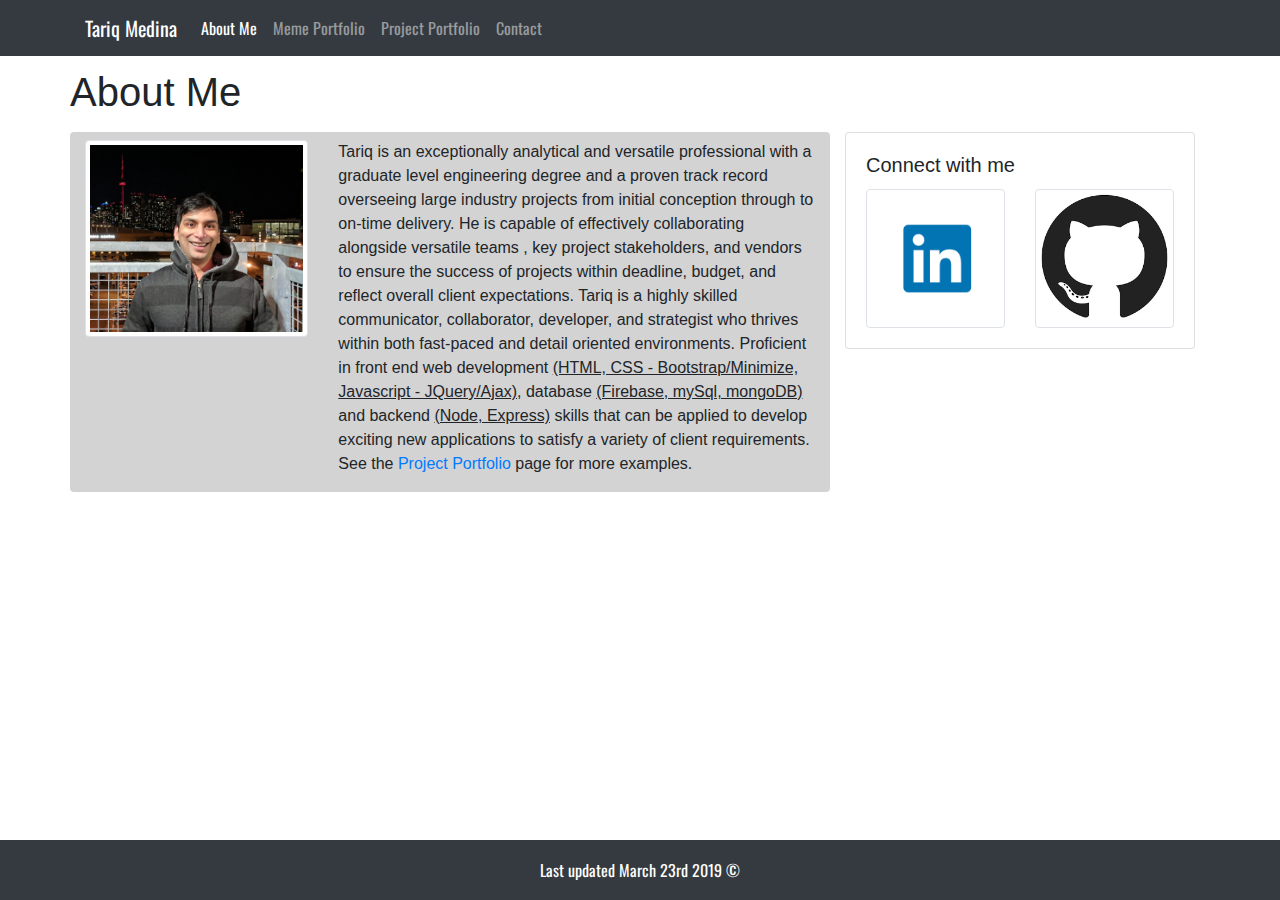
<file: index.html>
<!DOCTYPE html>
<html lang="en-us">

<head>

  <meta charset="UTF-8">
  <meta name="viewport" content="width=device-width, initial-scale=1">
  <title>Tariq's Cool Portfolio</title>

  <!-- We need to bring in the bootstrap CSS -->
  <link rel="icon" sizes="16x16" href="Images/favicon.png">
  <link rel="stylesheet" href="https://maxcdn.bootstrapcdn.com/bootstrap/4.0.0/css/bootstrap.min.css">
  <link href="https://fonts.googleapis.com/css?family=Oswald" rel="stylesheet">
  <link href="css/style.css" rel="stylesheet">
  <script src="https://code.jquery.com/jquery-3.3.1.slim.min.js" integrity="sha384-q8i/X+965DzO0rT7abK41JStQIAqVgRVzpbzo5smXKp4YfRvH+8abtTE1Pi6jizo"
    crossorigin="anonymous"></script>
  <script src="https://cdnjs.cloudflare.com/ajax/libs/popper.js/1.14.3/umd/popper.min.js" integrity="sha384-ZMP7rVo3mIykV+2+9J3UJ46jBk0WLaUAdn689aCwoqbBJiSnjAK/l8WvCWPIPm49"
    crossorigin="anonymous"></script>
  <script src="https://stackpath.bootstrapcdn.com/bootstrap/4.1.3/js/bootstrap.min.js" integrity="sha384-ChfqqxuZUCnJSK3+MXmPNIyE6ZbWh2IMqE241rYiqJxyMiZ6OW/JmZQ5stwEULTy"
    crossorigin="anonymous"></script>
</head>

<body>

  <header>
    <!-- Fixed navbar -->

    <nav class="navbar navbar-expand-md navbar-dark fixed-top bg-dark Oswald">
      <div class="container">
        <a class="navbar-brand" href="index.html">Tariq Medina</a>
        <button class="navbar-toggler" type="button" data-toggle="collapse" data-target="#navbarCollapse" aria-controls="navbarCollapse"
          aria-expanded="false" aria-label="Toggle navigation">
          <span class="navbar-toggler-icon"></span>
        </button>
        <div class="collapse navbar-collapse" id="navbarCollapse">
          <ul class="navbar-nav mr-auto">
            <li class="nav-item active">
              <a class="nav-link" href="index.html">About Me <span class="sr-only">(current)</span></a>
            </li>
            <li class="nav-item">
              <a class="nav-link" href="portfolio.html">Meme Portfolio</a>
            </li>
            <li class="nav-item">
              <a class="nav-link" href="portfolio2.html">Project Portfolio</a>
            </li>
            <li class="nav-item">
              <a class="nav-link" href="contact.html">Contact</a>
            </li>
          </ul>
        </div>
      </div>
    </nav>
  </header>

  <!-- Begin page content -->
  <main role="main" class="container">
    <div class="row">
      <div class="page-header">
        <h1 class="py-2">About Me</h1>
      </div>
    </div>
    <div class="row">
      <div class="col-md-8">

        <div class="row rounded grey pt-2">
          <div class="col-md-4 text-center">
            <img src="Images/tariq2.jpg" alt="Placeholder" class="img-thumbnail rounded">
          </div>
          <div class="col-md-8">
            <p>
              Tariq is an exceptionally analytical and versatile professional with a graduate level engineering degree
              and a proven track record overseeing large industry projects from initial conception through to on-time
              delivery. He is capable of effectively collaborating alongside versatile teams , key project
              stakeholders, and vendors to ensure the success of projects within deadline, budget, and reflect overall
              client expectations. Tariq is a highly skilled communicator, collaborator, developer, and strategist who
              thrives within both fast-paced and detail oriented environments. Proficient in front end web development <u>(HTML, CSS - Bootstrap/Minimize, Javascript - JQuery/Ajax)</u>, 
              database <u>(Firebase, mySql, mongoDB)</u> and backend <u>(Node, Express)</u> skills that can be applied to develop exciting new applications to satisfy a variety of client
              requirements. See the <a href="portfolio2.html">Project Portfolio</a> page for more examples.
            </p>
          </div>
        </div>
      </div>
      <!--Create Card taking up 4 Columns-->
      <div class="col-md-4">
        <div class="card">
          <div class="card-body">
            <h5 class="card-title">Connect with me</h5>
            <div class="row text-center">
              <div class="col-md-6">
                <a href="https://www.linkedin.com/in/tariqmedina" target="_blank">
                  <img src="Images/linkedin.jpg" alt="LinkedIn" class="img-thumbnail  lineme">
                </a>
              </div>
              <div class="col-md-6">
                <a href="https://github.com/TariqMedina/" target="_blank">
                  <img src="Images/github.png" alt="Github" class="img-thumbnail  lineme">
                </a>
              </div>
            </div>

          </div>
        </div>
      </div>
    </div>
  </main>

  <footer class="footer bg-dark Oswald">
    <div class="container">
      <p class="text-center white mb-0">Last updated March 23rd 2019 &copy;</p>
    </div>
  </footer>


</body>

</html>
</file>
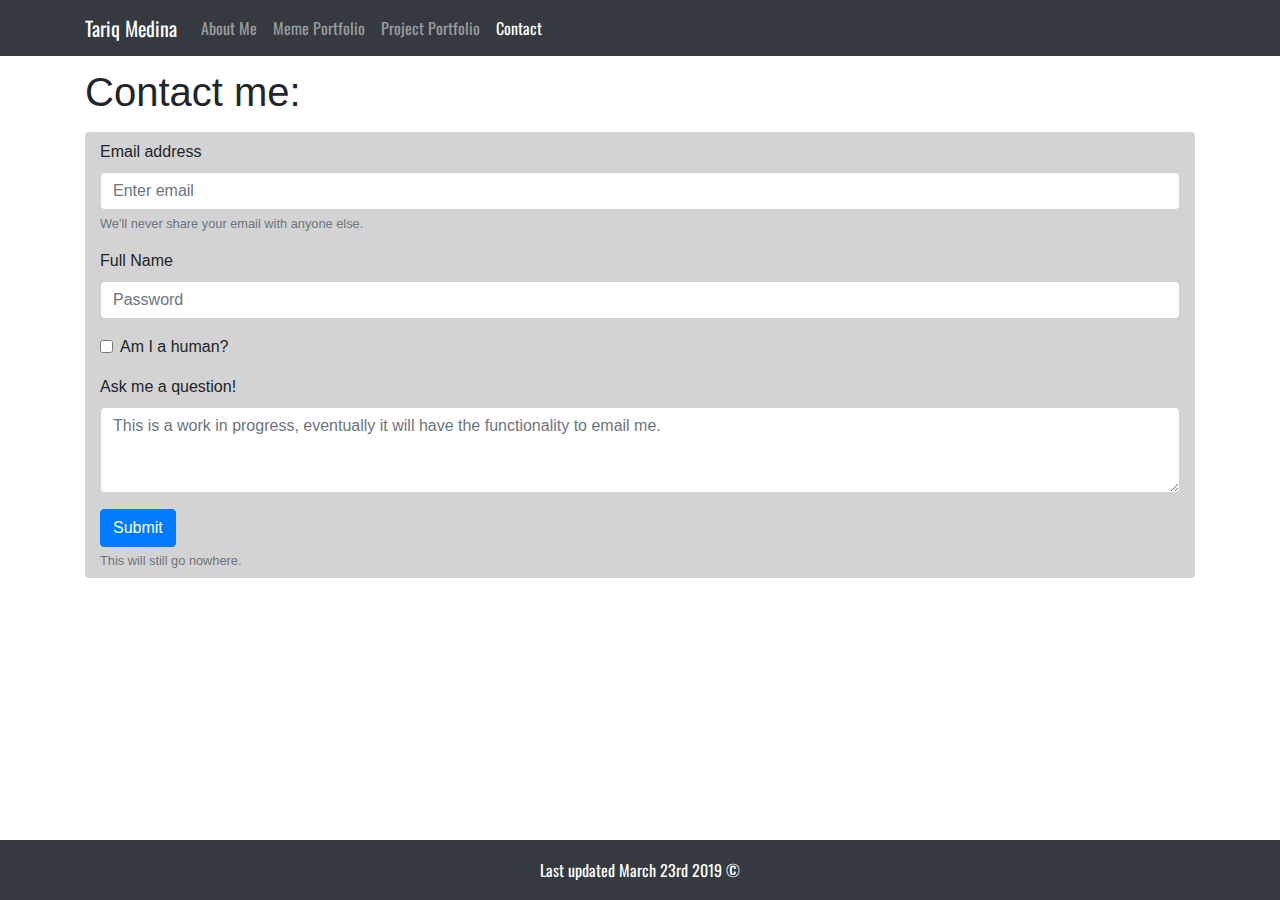
<file: contact.html>
<!DOCTYPE html>
<html lang="en-us">

<head>

  <meta charset="UTF-8">
  <meta name="viewport" content="width=device-width, initial-scale=1">
  <title>Tariq's Cool Portfolio</title>

  <!-- We need to bring in the bootstrap CSS -->
  <link rel="icon" sizes="16x16" href="Images/favicon.png">
  <link rel="stylesheet" href="https://maxcdn.bootstrapcdn.com/bootstrap/4.0.0/css/bootstrap.min.css">
  <link href="https://fonts.googleapis.com/css?family=Oswald" rel="stylesheet">
  <link href="css/style.css" rel="stylesheet">
  <script src="https://code.jquery.com/jquery-3.3.1.slim.min.js" integrity="sha384-q8i/X+965DzO0rT7abK41JStQIAqVgRVzpbzo5smXKp4YfRvH+8abtTE1Pi6jizo"
    crossorigin="anonymous"></script>
  <script src="https://cdnjs.cloudflare.com/ajax/libs/popper.js/1.14.3/umd/popper.min.js" integrity="sha384-ZMP7rVo3mIykV+2+9J3UJ46jBk0WLaUAdn689aCwoqbBJiSnjAK/l8WvCWPIPm49"
    crossorigin="anonymous"></script>
  <script src="https://stackpath.bootstrapcdn.com/bootstrap/4.1.3/js/bootstrap.min.js" integrity="sha384-ChfqqxuZUCnJSK3+MXmPNIyE6ZbWh2IMqE241rYiqJxyMiZ6OW/JmZQ5stwEULTy"
    crossorigin="anonymous"></script>
</head>

<body>

  <header>
    <!-- Fixed navbar -->

    <nav class="navbar navbar-expand-md navbar-dark fixed-top bg-dark Oswald">
      <div class="container">
        <a class="navbar-brand" href="index.html">Tariq Medina</a>
        <button class="navbar-toggler" type="button" data-toggle="collapse" data-target="#navbarCollapse" aria-controls="navbarCollapse"
          aria-expanded="false" aria-label="Toggle navigation">
          <span class="navbar-toggler-icon"></span>
        </button>
        <div class="collapse navbar-collapse" id="navbarCollapse">
          <ul class="navbar-nav mr-auto">
            <li class="nav-item">
              <a class="nav-link" href="index.html">About Me</a>
            </li>
            <li class="nav-item">
              <a class="nav-link" href="portfolio.html">Meme Portfolio</a>
            </li>
            <li class="nav-item">
              <a class="nav-link" href="portfolio2.html">Project Portfolio</a>
            </li>
            <li class="nav-item active">
              <a class="nav-link" href="contact.html">Contact<span class="sr-only">(current)</span></a>
            </li>
          </ul>
        </div>
      </div>
    </nav>
  </header>

  <!-- Begin page content -->
  <main role="main" class="container">
    <div class="page-header">
      <h1 class="py-2">Contact me:</h1>
    </div>
    <form class="form-group container my-2 py-2 rounded grey">
      <div class="form-group">
        <label for="exampleInputEmail1">Email address</label>
        <input type="email" class="form-control" id="exampleInputEmail1" aria-describedby="emailHelp" placeholder="Enter email">
        <small id="emailHelp" class="form-text text-muted">We'll never share your email with anyone else.</small>
      </div>
      <div class="form-group">
        <label for="exampleInputPassword1">Full Name</label>
        <input type="password" class="form-control" id="exampleInputPassword1" placeholder="Password">
      </div>
      <div class="form-group form-check">
        <input type="checkbox" class="form-check-input" id="exampleCheck1">
        <label class="form-check-label" for="exampleCheck1">Am I a human?</label>
      </div>
      <div class="form-group">
        <label for="exampleFormControlTextarea1">Ask me a question!</label>
        <textarea class="form-control" id="exampleFormControlTextarea1" rows="3" placeholder="This is a work in progress, eventually it will have the functionality to email me."></textarea>
      </div>
      <button type="submit" class="btn btn-primary">Submit</button>
      <small id="emailHelp" class="form-text text-muted">This will still go nowhere.</small>
    </form>
  </main>

  <footer class="footer bg-dark Oswald">
    <div class="container">
      <p class="text-center white mb-0">Last updated March 23rd 2019 &copy;</p>
    </div>
  </footer>


</body>

</html>
</file>
<file: css/style.css>
html {
position: relative;
min-height: 100%;
}
body {
margin-bottom: 60px;
}
.footer {
position: absolute;
bottom: 0;
width: 100%;

height: 60px;
line-height: 60px; /* Vertically center the text there */
background-color: #f5f5f5;
}
body > .container {
padding: 60px 15px 0;
}

.footer > .container {
padding-right: 15px;
padding-left: 15px;
color:white;
}

code {
font-size: 80%;
}

.Oswald{
font-family: 'Oswald', sans-serif;
}

.grey{
    background-color: lightgray;
}

.imgtext{
    color:white;
    background-color: darkgray;
}

@media (max-width: 768px) {
    .lineme {
      margin: 30px;
      max-height: 50px;
    }
    .smallcard {
        margin: 80px;
    }
    .footer{margin-top: 30px;}
  }
/* @media screen and (max-width: 768px) {
 
.thumbnai{
    margin: 30px;
    max-height: 50px;
}
} */

.hovereffect {
    width: 100%;
    height: 100%;
    float: left;
    overflow: hidden;
    position: relative;
    text-align: center;
    cursor: default;
}
.hovereffect .overlay {
    width: 100%;
    position: absolute;
    overflow: hidden;
    left: 0;
	top: auto;
	bottom: 0;
	padding: 1em;
	height: 4.75em;
	background: #79FAC4;
	color: #3c4a50;
	-webkit-transition: -webkit-transform 0.35s;
	transition: transform 0.35s;
	-webkit-transform: translate3d(0,100%,0);
	transform: translate3d(0,100%,0);
	visibility: hidden;

}

.hovereffect img {
    display: block;
    position: relative;
	-webkit-transition: -webkit-transform 0.35s;
	transition: transform 0.35s;
}

.hovereffect:hover img {
-webkit-transform: translate3d(0,-10%,0);
	transform: translate3d(0,-10%,0);
}

.hovereffect h2 {
    text-transform: uppercase;
    color: #fff;
    text-align: center;
    position: relative;
    font-size: 17px;
    padding: 10px;
    background: rgba(0, 0, 0, 0.6);
	float: left;
	margin: 0px;
	display: inline-block;
}

.hovereffect a.info {
    display: inline-block;
    text-decoration: none;
    padding: 7px 14px;
    text-transform: uppercase;
	color: #fff;
	border: 1px solid #fff;
	margin: 50px 0 0 0;
	background-color: transparent;
}
.hovereffect a.info:hover {
    box-shadow: 0 0 5px #fff;
}


.hovereffect p.icon-links a {
	float: right;
	color: #3c4a50;
	font-size: 1.4em;
}

.hovereffect:hover p.icon-links a:hover,
.hovereffect:hover p.icon-links a:focus {
	color: #252d31;
}

.hovereffect h2,
.hovereffect p.icon-links a {
	-webkit-transition: -webkit-transform 0.35s;
	transition: transform 0.35s;
	-webkit-transform: translate3d(0,200%,0);
	transform: translate3d(0,200%,0);
	visibility: visible;
}

.hovereffect p.icon-links a span:before {
	display: inline-block;
	padding: 8px 10px;
	speak: none;
	-webkit-font-smoothing: antialiased;
	-moz-osx-font-smoothing: grayscale;
}


.hovereffect:hover .overlay,
.hovereffect:hover h2,
.hovereffect:hover p.icon-links a {
	-webkit-transform: translate3d(0,0,0);
	transform: translate3d(0,0,0);
}

.hovereffect:hover h2 {
	-webkit-transition-delay: 0.05s;
	transition-delay: 0.05s;
}

.hovereffect:hover p.icon-links a:nth-child(3) {
	-webkit-transition-delay: 0.1s;
	transition-delay: 0.1s;
}

.hovereffect:hover p.icon-links a:nth-child(2) {
	-webkit-transition-delay: 0.15s;
	transition-delay: 0.15s;
}

.hovereffect:hover p.icon-links a:first-child {
	-webkit-transition-delay: 0.2s;
	transition-delay: 0.2s;
}
</file>
